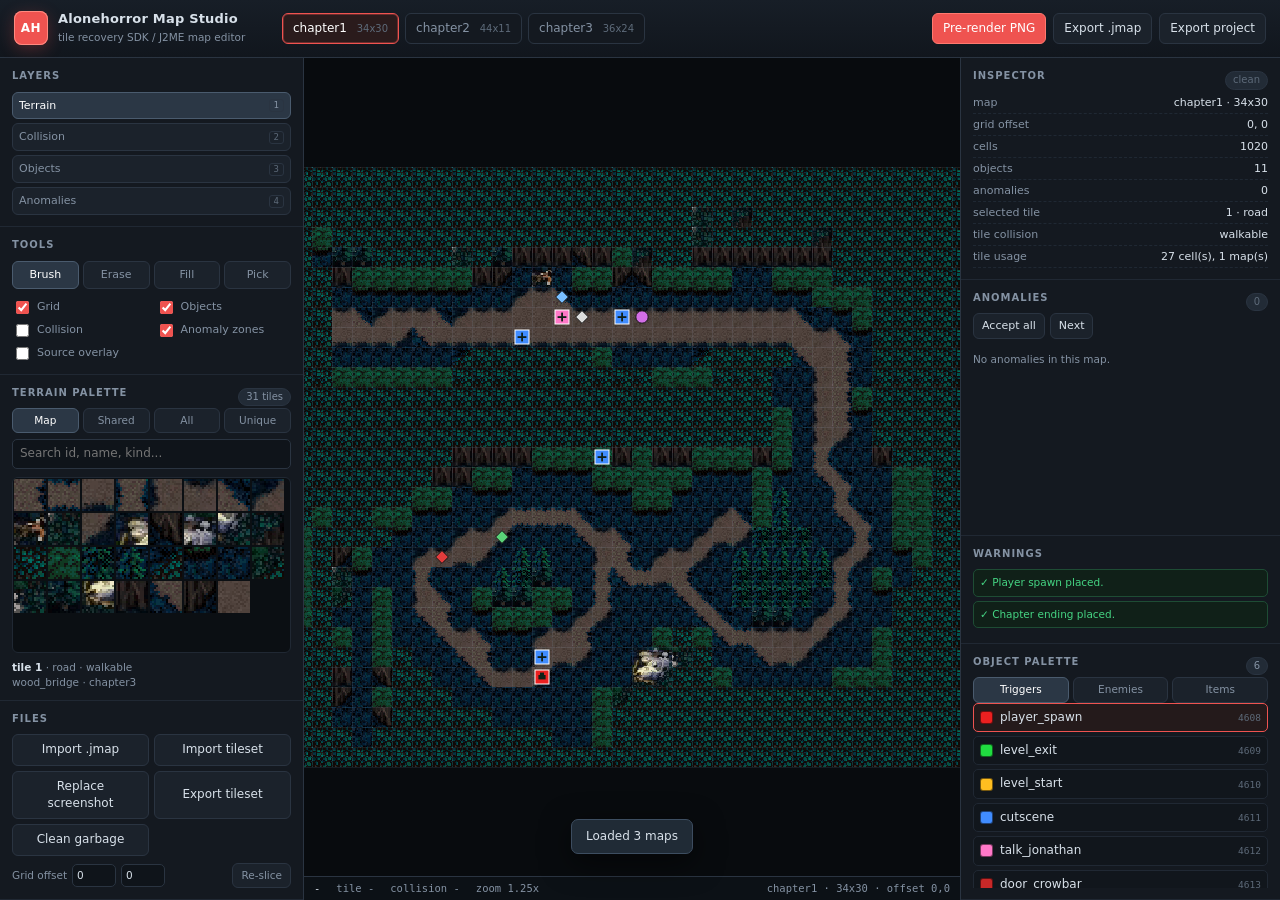
<file: sdk-map-editor/editor/index.html>
<!doctype html>
<html lang="en">
<head>
<meta charset="utf-8">
<meta name="viewport" content="width=device-width, initial-scale=1">
<title>Alonehorror Map Studio</title>
<link rel="stylesheet" href="style.css">
</head>
<body>
<div id="app">
  <header class="topbar">
    <div class="brand">
      <span class="brand-mark">AH</span>
      <div>
        <strong>Alonehorror Map Studio</strong>
        <small>tile recovery SDK / J2ME map editor</small>
      </div>
    </div>
    <nav id="mapTabs" class="map-tabs" aria-label="Maps"></nav>
    <div class="top-actions">
      <button id="btnRender" class="primary" title="Pre-render the whole map to a PNG">Pre-render PNG</button>
      <button id="btnExportMap" title="Save the active map as a J2ME .jmap binary">Export .jmap</button>
      <button id="btnExportProject">Export project</button>
    </div>
  </header>

  <div class="layout">
    <aside class="panel left">
      <section class="block">
        <h2>Layers</h2>
        <div id="layerButtons" class="segmented vertical">
          <button data-layer="terrain" class="active"><span>Terrain</span><kbd>1</kbd></button>
          <button data-layer="collision"><span>Collision</span><kbd>2</kbd></button>
          <button data-layer="objects"><span>Objects</span><kbd>3</kbd></button>
          <button data-layer="anomalies"><span>Anomalies</span><kbd>4</kbd></button>
        </div>
      </section>

      <section class="block">
        <h2>Tools</h2>
        <div id="toolButtons" class="segmented tools">
          <button data-tool="brush" class="active" title="Brush (B)">Brush</button>
          <button data-tool="erase" title="Eraser (E)">Erase</button>
          <button data-tool="fill" title="Flood fill (F)">Fill</button>
          <button data-tool="picker" title="Pick tile (I)">Pick</button>
        </div>
        <div id="collisionTools" class="collision-tools hidden">
          <label>Collision brush
            <select id="collisionBrush">
              <option value="1">Solid</option>
              <option value="2">Water</option>
              <option value="4">Pit</option>
              <option value="8">Hazard</option>
              <option value="16">Door</option>
              <option value="32">Ladder</option>
              <option value="0">Walkable</option>
            </select>
          </label>
        </div>
        <div class="view-toggles">
          <label><input type="checkbox" id="toggleGrid" checked> Grid</label>
          <label><input type="checkbox" id="toggleObjects" checked> Objects</label>
          <label><input type="checkbox" id="toggleCollision"> Collision</label>
          <label><input type="checkbox" id="toggleAnomalies" checked> Anomaly zones</label>
          <label><input type="checkbox" id="toggleSource"> Source overlay</label>
        </div>
      </section>

      <section class="block growth">
        <div class="block-head">
          <h2 id="paletteTitle">Terrain palette</h2>
          <span id="paletteCount" class="badge"></span>
        </div>
        <div id="paletteFilters" class="segmented small">
          <button data-filter="used" class="active">Map</button>
          <button data-filter="shared">Shared</button>
          <button data-filter="all">All</button>
          <button data-filter="unique">Unique</button>
        </div>
        <input id="paletteSearch" type="search" placeholder="Search id, name, kind...">
        <div id="paletteScroll" class="palette-scroll">
          <canvas id="paletteCanvas" width="272" height="100"></canvas>
        </div>
        <div id="tileInfo" class="tile-info">Select a tile.</div>
      </section>

      <section class="block files">
        <h2>Files</h2>
        <div class="file-grid">
          <button id="btnImportMap">Import .jmap</button>
          <button id="btnImportTileset">Import tileset</button>
          <button id="btnReplaceSource">Replace screenshot</button>
          <button id="btnExportTileset">Export tileset</button>
          <button id="btnCleanGarbage" title="Remove unused tiles and clear their atlas slots">Clean garbage</button>
        </div>
        <div class="reslice">
          <span>Grid offset</span>
          <input id="offsetX" type="number" min="0" max="255" value="0" title="X phase">
          <input id="offsetY" type="number" min="0" max="255" value="0" title="Y phase">
          <button id="btnReslice" title="Cut this map again from the screenshot using the offset">Re-slice</button>
        </div>
      </section>
    </aside>

    <main class="viewport" id="viewport">
      <canvas id="mapCanvas"></canvas>
      <div class="statusbar">
        <span id="statusCell">-</span>
        <span id="statusTile">tile -</span>
        <span id="statusCollision">collision -</span>
        <span id="statusZoom">zoom 2x</span>
        <span class="spacer"></span>
        <span id="statusMap"></span>
      </div>
      <div id="toast" class="toast hidden"></div>
      <div id="emptyState" class="empty-state hidden">
        <h2>No bundle loaded</h2>
        <p>Run <code>python tools/build_project.py</code> to generate <code>editor/bundle.js</code>,
        or import a <code>.jmap</code> and a tileset manually.</p>
      </div>
    </main>

    <aside class="panel right">
      <section class="block">
        <div class="block-head">
          <h2>Inspector</h2>
          <span id="dirtyBadge" class="badge muted">clean</span>
        </div>
        <div id="inspector" class="inspector"></div>
      </section>

      <section class="block growth">
        <div class="block-head">
          <h2>Anomalies</h2>
          <span id="anomalyCount" class="badge">0</span>
        </div>
        <div class="block-actions">
          <button id="btnAcceptAll" class="small">Accept all</button>
          <button id="btnNextAnomaly" class="small">Next</button>
        </div>
        <div id="anomalyList" class="list anomaly-list"></div>
      </section>

      <section class="block">
        <h2>Warnings</h2>
        <div id="warningList" class="list warning-list"></div>
      </section>

      <section class="block growth">
        <div class="block-head">
          <h2>Object palette</h2>
          <span id="objectFilterCount" class="badge"></span>
        </div>
        <div id="objectTabs" class="segmented small">
          <button data-objects="triggers" class="active">Triggers</button>
          <button data-objects="enemies">Enemies</button>
          <button data-objects="items">Items</button>
        </div>
        <div id="objectList" class="object-list"></div>
      </section>
    </aside>
  </div>
</div>

<input id="fileMap" type="file" accept=".jmap,application/octet-stream" hidden>
<input id="fileTileset" type="file" accept=".json,.png,image/png,application/json" multiple hidden>
<input id="fileSource" type="file" accept="image/png,image/*" hidden>

<script src="bundle.js"></script>
<script src="jmap.js"></script>
<script src="app.js"></script>
</body>
</html>
</file>
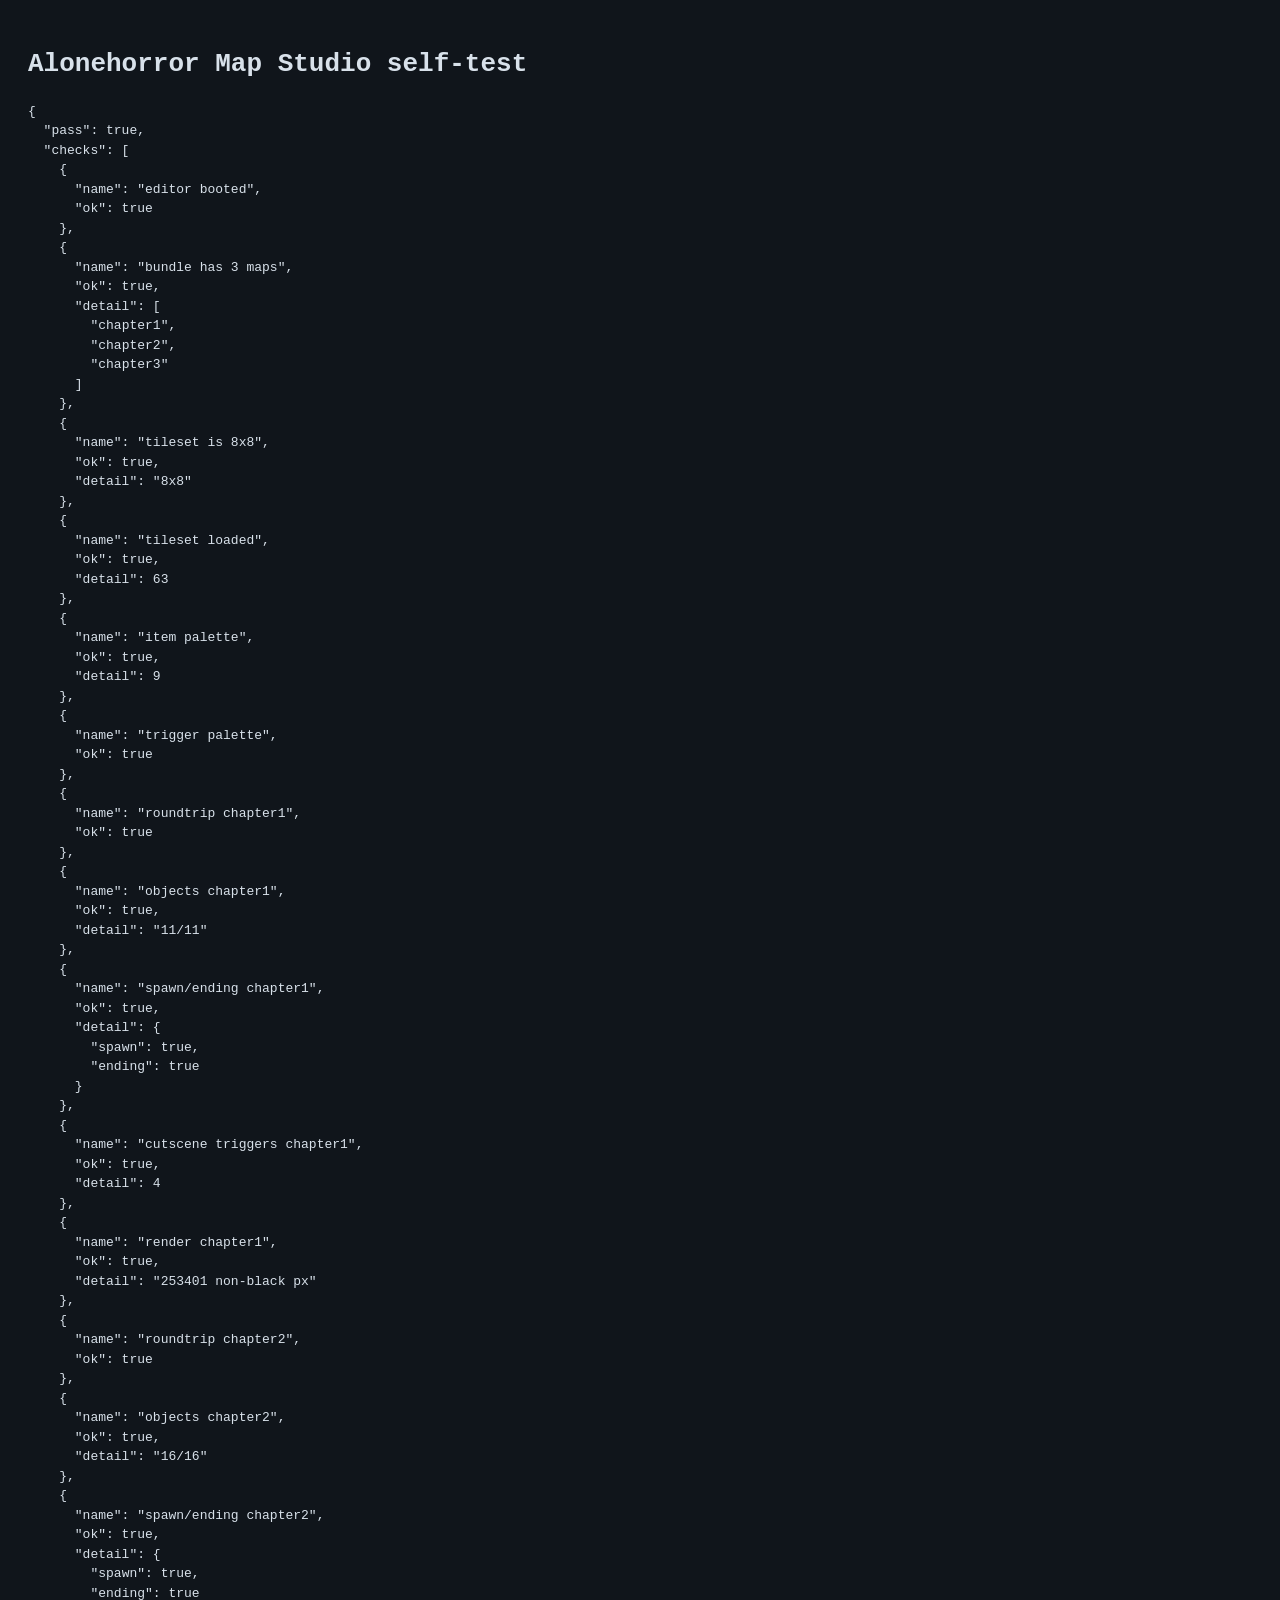
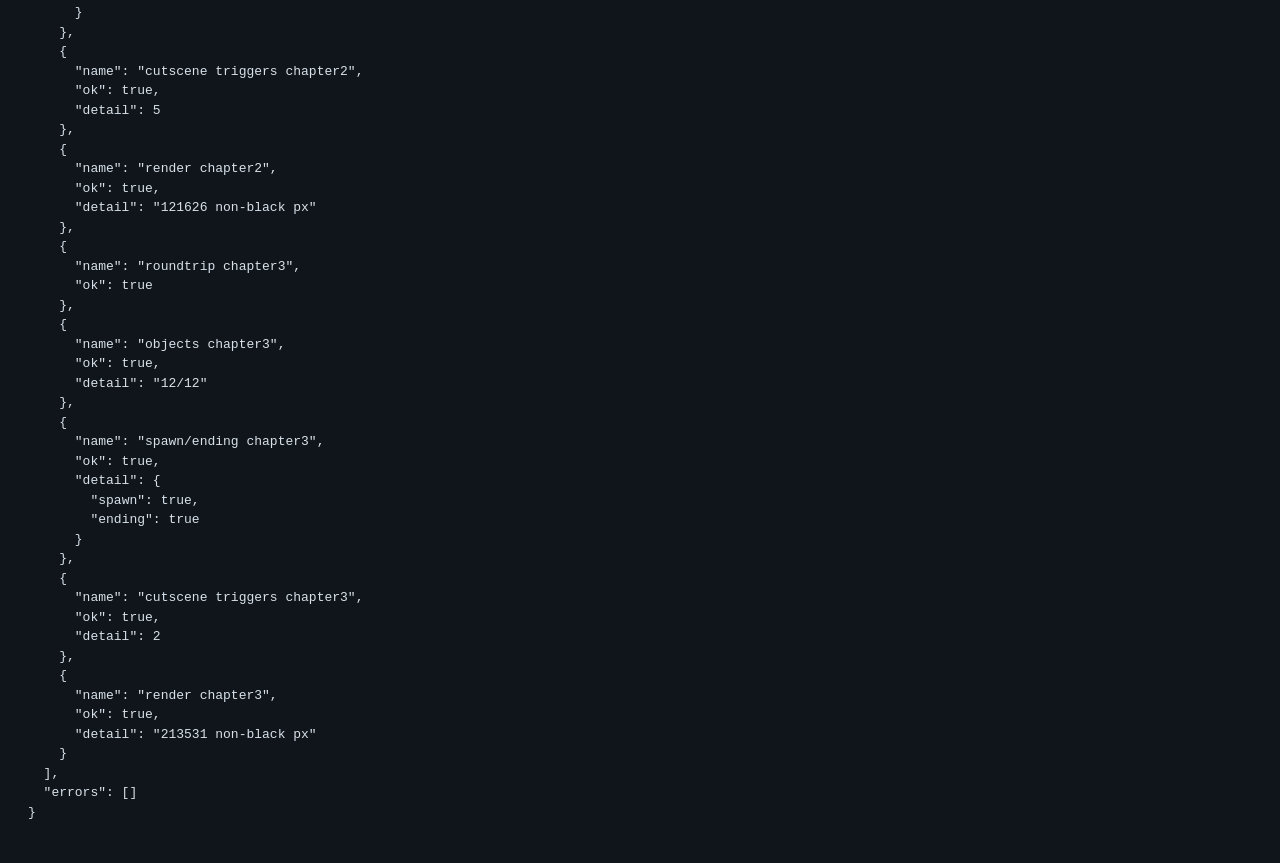
<file: sdk-map-editor/editor/selftest.html>
<!doctype html>
<html lang="en">
<head><meta charset="utf-8"><title>Map Studio self-test</title>
<style>body{background:#10151b;color:#d8e1ea;font:13px/1.5 Consolas,monospace;padding:20px}pre{white-space:pre-wrap}iframe{position:absolute;left:-9999px;top:0;width:1200px;height:800px;border:0}</style>
</head>
<body>
<h1>Alonehorror Map Studio self-test</h1>
<pre id="result">running...</pre>
<iframe id="frame" src="index.html" title="editor under test"></iframe>
<script>
const frame = document.getElementById('frame');
const delay = (ms) => new Promise((r) => setTimeout(r, ms));
function ah() { return frame.contentWindow && frame.contentWindow.__AH__; }

async function run() {
  const out = { pass: true, checks: [], errors: [] };
  const check = (name, cond, detail) => {
    out.checks.push({ name, ok: !!cond, detail });
    if (!cond) out.pass = false;
  };
  for (let i = 0; i < 80; i++) {
    const a = ah();
    if (a && a.state.mapOrder.length) break;
    await delay(250);
  }
  const AH = ah();
  check('editor booted', !!AH);
  if (!AH) throw new Error('editor did not boot');
  check('bundle has 3 maps', AH.state.mapOrder.length === 3, AH.state.mapOrder);
  check('tileset is 8x8', AH.state.manifest.columns === 8 && AH.state.manifest.rows === 8,
    AH.state.manifest.columns + 'x' + AH.state.manifest.rows);
  check('tileset loaded', AH.state.manifest.tiles.length >= 40, AH.state.manifest.tiles.length);
  check('item palette', (AH.state.manifest.objectTypes.items || []).length >= 7,
    (AH.state.manifest.objectTypes.items || []).length);
  check('trigger palette', (AH.state.manifest.objectTypes.triggers || []).length >= 4);
  for (const name of AH.state.mapOrder) {
    AH.api.selectMap(name);
    const s = AH.state.active;
    const decoded = AH.api.decodeJMap(AH.api.encodeJMap(s.data));
    let same = decoded.terrain.length === s.data.terrain.length
      && decoded.width === s.data.width && decoded.height === s.data.height;
    if (same) {
      for (let i = 0; i < decoded.terrain.length; i++) {
        if (decoded.terrain[i] !== s.data.terrain[i]) { same = false; break; }
      }
    }
    check('roundtrip ' + name, same);
    check('objects ' + name, decoded.objects.length === s.data.objects.length,
      decoded.objects.length + '/' + s.data.objects.length);
    const spawn = s.data.objects.some((o) => o.kind === 2 && o.type === 4608);
    const exit = s.data.objects.some((o) => o.kind === 2 && (o.type === 4609 || o.type === 4612 || o.type === 4613));
    const cutscenes = s.data.objects.filter((o) => o.kind === 2 && o.type === 4611).length;
    check('spawn/ending ' + name, spawn && exit, { spawn, ending: exit });
    check('cutscene triggers ' + name, cutscenes > 0, cutscenes);
    const stats = AH.api.activeStats();
    check('render ' + name, stats.nonBlack > 1000, stats.nonBlack + ' non-black px');
  }
  out.errors = (frame.contentWindow && frame.contentWindow.__SELFTEST_ERRORS__) || [];
  document.getElementById('result').textContent = JSON.stringify(out, null, 2);
  document.body.dataset.done = '1';
}
run().catch((e) => {
  document.getElementById('result').textContent = 'FATAL ' + (e.stack || e.message);
  document.body.dataset.done = '1';
});
</script>
</body>
</html>
</file>
<file: sdk-map-editor/editor/style.css>
:root {
  --bg: #0d1014;
  --panel: #141920;
  --panel-2: #1b222b;
  --panel-3: #222b36;
  --line: #2a3441;
  --line-soft: #202833;
  --text: #d8e1ea;
  --muted: #8492a3;
  --dim: #5d6a79;
  --accent: #ef5350;
  --accent-2: #ffb300;
  --green: #45d483;
  --blue: #58a6ff;
  --purple: #c084fc;
  --radius: 7px;
  --sidebar-left: 304px;
  --sidebar-right: 320px;
  font-synthesis: none;
}

* { box-sizing: border-box; }
html, body { height: 100%; }
body {
  margin: 0;
  background: var(--bg);
  color: var(--text);
  font: 12px/1.45 "Segoe UI", Tahoma, system-ui, sans-serif;
  overflow: hidden;
}
button, input, select { font: inherit; color: inherit; }
button { cursor: pointer; }
code { color: var(--accent-2); }
.hidden { display: none !important; }

#app { display: flex; flex-direction: column; height: 100vh; }

.topbar {
  display: flex;
  align-items: center;
  gap: 18px;
  padding: 10px 14px;
  background: linear-gradient(180deg, #171e27, #11161d);
  border-bottom: 1px solid var(--line);
  min-height: 58px;
}
.brand { display: flex; align-items: center; gap: 10px; min-width: 250px; }
.brand-mark {
  width: 34px; height: 34px; display: grid; place-items: center;
  background: var(--accent); color: #fff; font-weight: 800; letter-spacing: .5px;
  border-radius: 8px; box-shadow: 0 0 0 1px #ff8a80 inset, 0 4px 16px #ef535044;
}
.brand strong { display: block; font-size: 13px; letter-spacing: .2px; }
.brand small { color: var(--muted); font-size: 10.5px; }

.map-tabs { display: flex; gap: 6px; flex: 1; overflow-x: auto; scrollbar-width: thin; }
.map-tabs button {
  border: 1px solid var(--line);
  background: var(--panel);
  padding: 6px 10px;
  border-radius: 6px;
  color: var(--muted);
  white-space: nowrap;
}
.map-tabs button:hover { color: var(--text); border-color: var(--dim); }
.map-tabs button.active {
  color: #fff; border-color: var(--accent); background: #2a1b1c;
  box-shadow: 0 0 0 1px #ef535055 inset;
}
.map-tabs .tab-meta { color: var(--dim); margin-left: 6px; font-size: 10px; }

.top-actions { display: flex; gap: 7px; }
button.primary {
  background: var(--accent);
  border-color: #ff796f;
  color: #fff;
}
button.primary:hover { background: #ff665c; }

button {
  background: var(--panel-2);
  border: 1px solid var(--line);
  border-radius: 6px;
  padding: 6px 10px;
  transition: background .12s, border-color .12s, color .12s;
}
button:hover { background: var(--panel-3); border-color: var(--dim); }
button:active { transform: translateY(1px); }
button.small { padding: 4px 8px; font-size: 11px; }
button:disabled { opacity: .45; cursor: default; }

.layout {
  display: grid;
  grid-template-columns: var(--sidebar-left) minmax(240px, 1fr) var(--sidebar-right);
  flex: 1;
  min-height: 0;
}
.panel {
  background: var(--panel);
  overflow-y: auto;
  display: flex;
  flex-direction: column;
  scrollbar-width: thin;
  scrollbar-color: var(--line) transparent;
}
.panel.left { border-right: 1px solid var(--line); }
.panel.right { border-left: 1px solid var(--line); }
.block { padding: 11px 12px; border-bottom: 1px solid var(--line-soft); }
.block.growth { flex: 1; min-height: 0; display: flex; flex-direction: column; }
.block-head { display: flex; align-items: center; justify-content: space-between; gap: 8px; }
h2 {
  margin: 0 0 8px;
  font-size: 10px;
  text-transform: uppercase;
  letter-spacing: 1px;
  color: var(--muted);
  font-weight: 700;
}
.block-head h2 { margin-bottom: 8px; }
.badge {
  background: var(--panel-3); border: 1px solid var(--line);
  color: var(--muted); border-radius: 999px; padding: 1px 7px; font-size: 10px;
}
.badge.warn { color: #ffcc80; border-color: #7a5720; background: #2c2314; }
.badge.muted { color: var(--dim); }
.badge.dirty { color: #ffcc80; border-color: #7a5720; }

.segmented { display: flex; gap: 4px; }
.segmented button {
  flex: 1; padding: 5px 6px; text-align: center; font-size: 11px;
  background: var(--panel-2); color: var(--muted);
}
.segmented button.active { color: #fff; background: #2b3745; border-color: #4a5b6e; }
.segmented.vertical { flex-direction: column; gap: 4px; }
.segmented.vertical button { display: flex; justify-content: space-between; align-items: center; text-align: left; }
.segmented.tools button { font-size: 11px; }
.segmented.small button { padding: 4px 4px; font-size: 10.5px; }
kbd {
  font: 9px/1 ui-monospace, monospace;
  color: var(--dim);
  border: 1px solid var(--line);
  border-radius: 3px;
  padding: 1px 4px;
}
.segmented button.active kbd { color: var(--muted); }

.collision-tools { margin-top: 8px; }
.collision-tools label { display: flex; align-items: center; gap: 8px; color: var(--muted); font-size: 11px; }
select, input[type="number"], input[type="search"], input[type="text"] {
  background: #0f141a;
  border: 1px solid var(--line);
  border-radius: 5px;
  padding: 5px 7px;
  color: var(--text);
  outline: none;
}
select:focus, input:focus { border-color: #4b6178; }
.view-toggles {
  display: grid; grid-template-columns: 1fr 1fr; gap: 4px 8px;
  margin-top: 9px; color: var(--muted); font-size: 11px;
}
.view-toggles label { display: flex; gap: 5px; align-items: center; cursor: pointer; }
input[type="checkbox"] { accent-color: var(--accent); }

.palette-scroll {
  flex: 1; min-height: 140px; overflow-y: auto; overflow-x: hidden;
  margin-top: 8px; border: 1px solid var(--line-soft); border-radius: 6px;
  background: #0b0f13;
  scrollbar-width: thin;
}
#paletteCanvas { display: block; cursor: crosshair; }
#paletteSearch { width: 100%; margin-top: 6px; }
.tile-info {
  margin-top: 7px; color: var(--muted); font-size: 10.5px;
  min-height: 27px; line-height: 1.35;
}
.tile-info b { color: var(--text); }

.files .file-grid { display: grid; grid-template-columns: 1fr 1fr; gap: 5px; }
.reslice { display: flex; align-items: center; gap: 5px; margin-top: 7px; color: var(--muted); font-size: 10.5px; }
.reslice input { width: 44px; padding: 3px 4px; }
.reslice button { margin-left: auto; padding: 4px 8px; font-size: 10.5px; }

.viewport {
  position: relative;
  overflow: hidden;
  background:
    radial-gradient(circle at 30% 20%, #17202a55, transparent 55%),
    #080b0e;
  min-width: 0;
}
#mapCanvas { position: absolute; inset: 0; width: 100%; height: 100%; display: block; }
.statusbar {
  position: absolute; left: 0; right: 0; bottom: 0; z-index: 5;
  display: flex; gap: 16px; align-items: center;
  padding: 5px 10px;
  background: #0d1218e8;
  border-top: 1px solid var(--line);
  color: var(--muted);
  font: 10.5px/1.2 ui-monospace, Consolas, monospace;
  pointer-events: none;
}
.statusbar .spacer { flex: 1; }
#statusCell { color: var(--text); }

.toast {
  position: absolute; left: 50%; bottom: 46px; transform: translateX(-50%);
  background: #202b36; border: 1px solid #3d4e61; color: var(--text);
  padding: 8px 14px; border-radius: 7px; box-shadow: 0 8px 30px #0008;
  z-index: 10; max-width: 80%;
}
.toast.error { border-color: #8d3434; background: #3a1e1e; }
.empty-state {
  position: absolute; inset: 0; display: grid; place-content: center;
  text-align: center; color: var(--muted); background: #0a0d11dd; z-index: 3;
  padding: 40px;
}
.empty-state h2 { font-size: 18px; color: var(--text); text-transform: none; letter-spacing: 0; }
.empty-state p { max-width: 460px; }

.inspector { color: var(--muted); font-size: 11px; line-height: 1.55; }
.inspector .row { display: flex; justify-content: space-between; gap: 10px; border-bottom: 1px dashed #1f2833; padding: 2px 0; }
.inspector .row span:last-child { color: var(--text); text-align: right; }
.inspector .swatch { display: inline-block; width: 10px; height: 10px; border-radius: 2px; vertical-align: middle; margin-right: 4px; }

.block-actions { display: flex; gap: 5px; margin-bottom: 6px; }
.list { overflow-y: auto; scrollbar-width: thin; font-size: 11px; }
.anomaly-list { flex: 1; min-height: 90px; max-height: 260px; }
.anomaly {
  border: 1px solid var(--line-soft); border-radius: 5px; padding: 5px 6px; margin-bottom: 4px;
  background: #11161c; cursor: pointer;
}
.anomaly:hover { border-color: #6d5c2b; background: #191a16; }
.anomaly.active { border-color: var(--accent-2); box-shadow: 0 0 0 1px #ffb30055 inset; }
.anomaly .head { display: flex; justify-content: space-between; color: var(--text); }
.anomaly .meta { color: var(--muted); font-size: 10px; margin: 2px 0 4px; }
.anomaly .actions { display: flex; gap: 4px; }
.anomaly button { padding: 2px 6px; font-size: 10px; }
.warning-list { max-height: 110px; }
.warning {
  color: #ffcc80; background: #211b10; border: 1px solid #4c3a16;
  border-radius: 5px; padding: 5px 6px; margin-bottom: 4px; font-size: 10.5px;
}
.warning.solved { color: var(--green); background: #102018; border-color: #1e4c34; }
.object-list { overflow-y: auto; flex: 1; min-height: 80px; scrollbar-width: thin; }
.object-item {
  display: flex; align-items: center; gap: 7px;
  border: 1px solid var(--line-soft); border-radius: 5px;
  padding: 5px 6px; margin-bottom: 4px; cursor: pointer; background: #11161c;
}
.object-item:hover { border-color: var(--dim); }
.object-item.active { border-color: var(--accent); background: #241a1b; }
.object-item .swatch { width: 13px; height: 13px; border-radius: 3px; border: 1px solid #0008; flex: none; }
.object-item .name { flex: 1; color: var(--text); }
.object-item .id { color: var(--dim); font: 9.5px ui-monospace, monospace; }

@media (max-width: 1180px) {
  :root { --sidebar-left: 264px; --sidebar-right: 274px; }
  .brand { min-width: 0; }
  .brand small { display: none; }
  .top-actions button { padding: 6px 7px; font-size: 11px; }
}
@media (max-width: 920px) {
  .layout { grid-template-columns: 240px 1fr; }
  .panel.right { display: none; }
}

.obj-editor { margin-top: 10px; padding: 8px; border: 1px solid #2a3644; border-radius: 6px; background: #0d1319; }
.obj-editor .obj-head { display: flex; align-items: center; gap: 6px; flex-wrap: wrap; margin-bottom: 6px; }
.obj-editor .obj-head button { margin-left: auto; }
.obj-editor .obj-grid { display: grid; grid-template-columns: 1fr 1fr; gap: 6px; }
.obj-editor .obj-grid label { display: flex; align-items: center; gap: 4px; font-size: 11px; color: #9fb3c8; }
.obj-editor .obj-grid input { width: 100%; min-width: 0; background: #060a0e; color: #e6edf3; border: 1px solid #2a3644; border-radius: 4px; padding: 3px 5px; font: inherit; }
</file>
